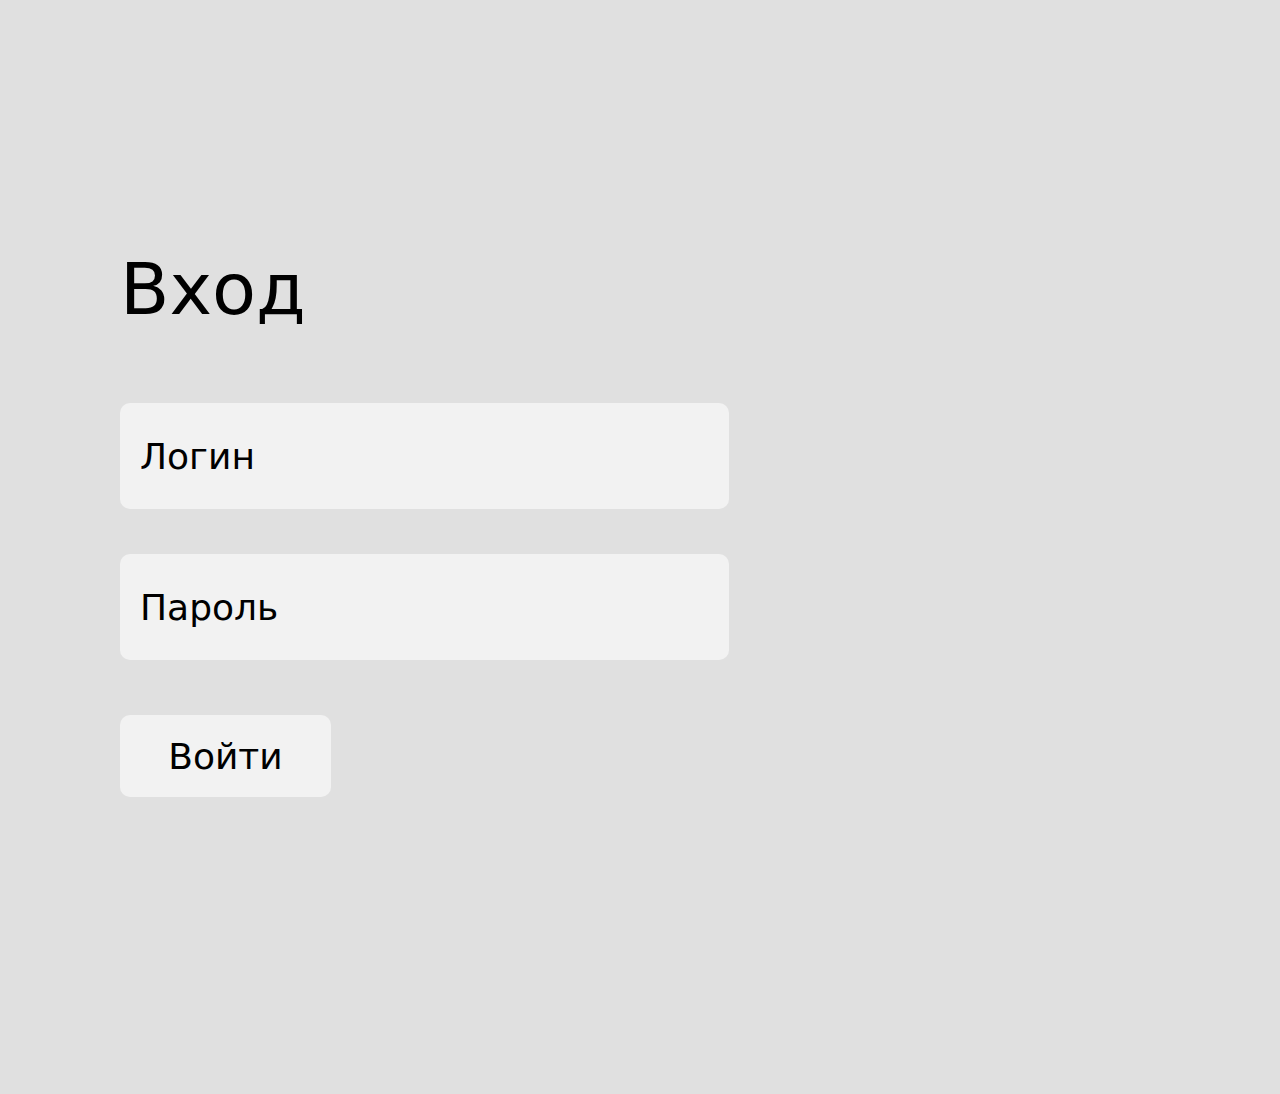
<file: voice-xml/e1/index.html>
<!DOCTYPE html>
<html lang="en">
<head>
    <meta charset="UTF-8">
    <meta http-equiv="X-UA-Compatible" content="IE=edge">
    <meta name="viewport" content="width=device-width, initial-scale=1.0">
    <title>вход</title>
    <link rel="stylesheet" href="style(1).css">
</head>
<body>
    <header>Вход</header>
    <h1 class="username">Логин</h1>
    <h1 class="password">Пароль</h1>
    <h2 class="log-in">Войти</h2>
</body>
</html>
</file>
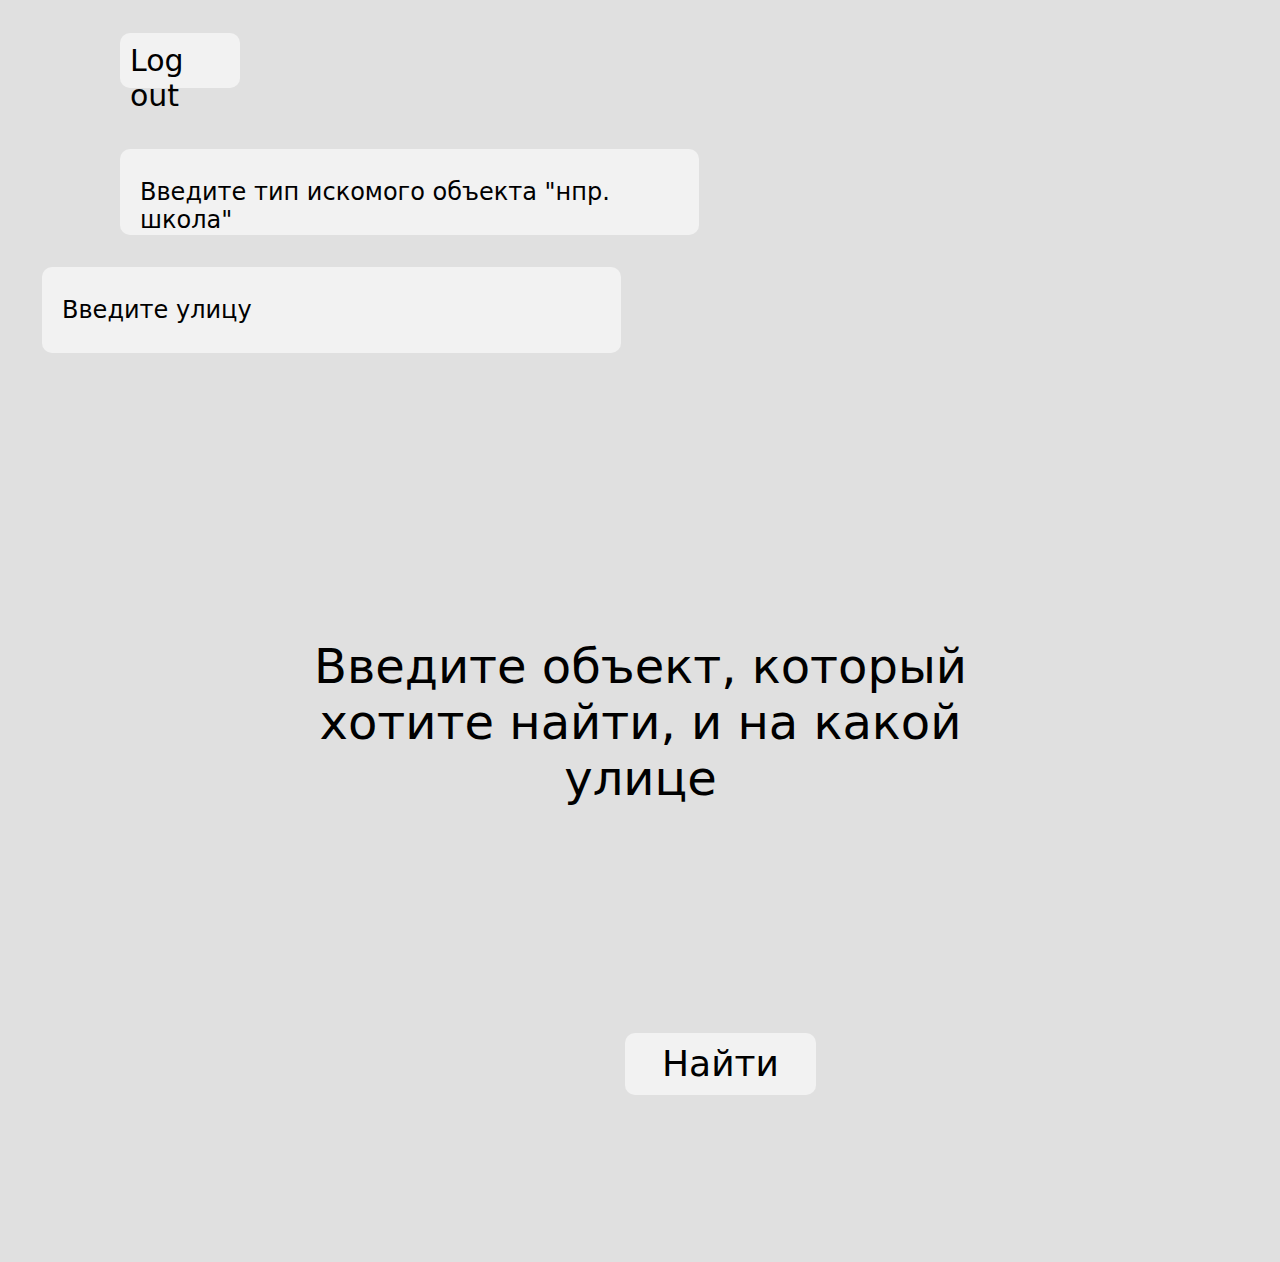
<file: voice-xml/e2/index2.html>
<!DOCTYPE html>
<html lang="en">
<head>
    <meta charset="UTF-8">
    <meta http-equiv="X-UA-Compatible" content="IE=edge">
    <meta name="viewport" content="width=device-width, initial-scale=1.0">
    <title>ввод данных</title>
    <link rel="stylesheet" href="style(2).css">
</head>
<body>
 <header class="log-out">Log out</header>
 <section>
  <div>
<h1 class="object">Введите тип искомого объекта "нпр. школа"</h1>
<h1 class="street">Введите улицу</h1>
<p>Введите объект, который хотите найти, и на какой улице</p>
<h2>Найти</h2>
  </div>
 </section>
</body>
</html>
</file>
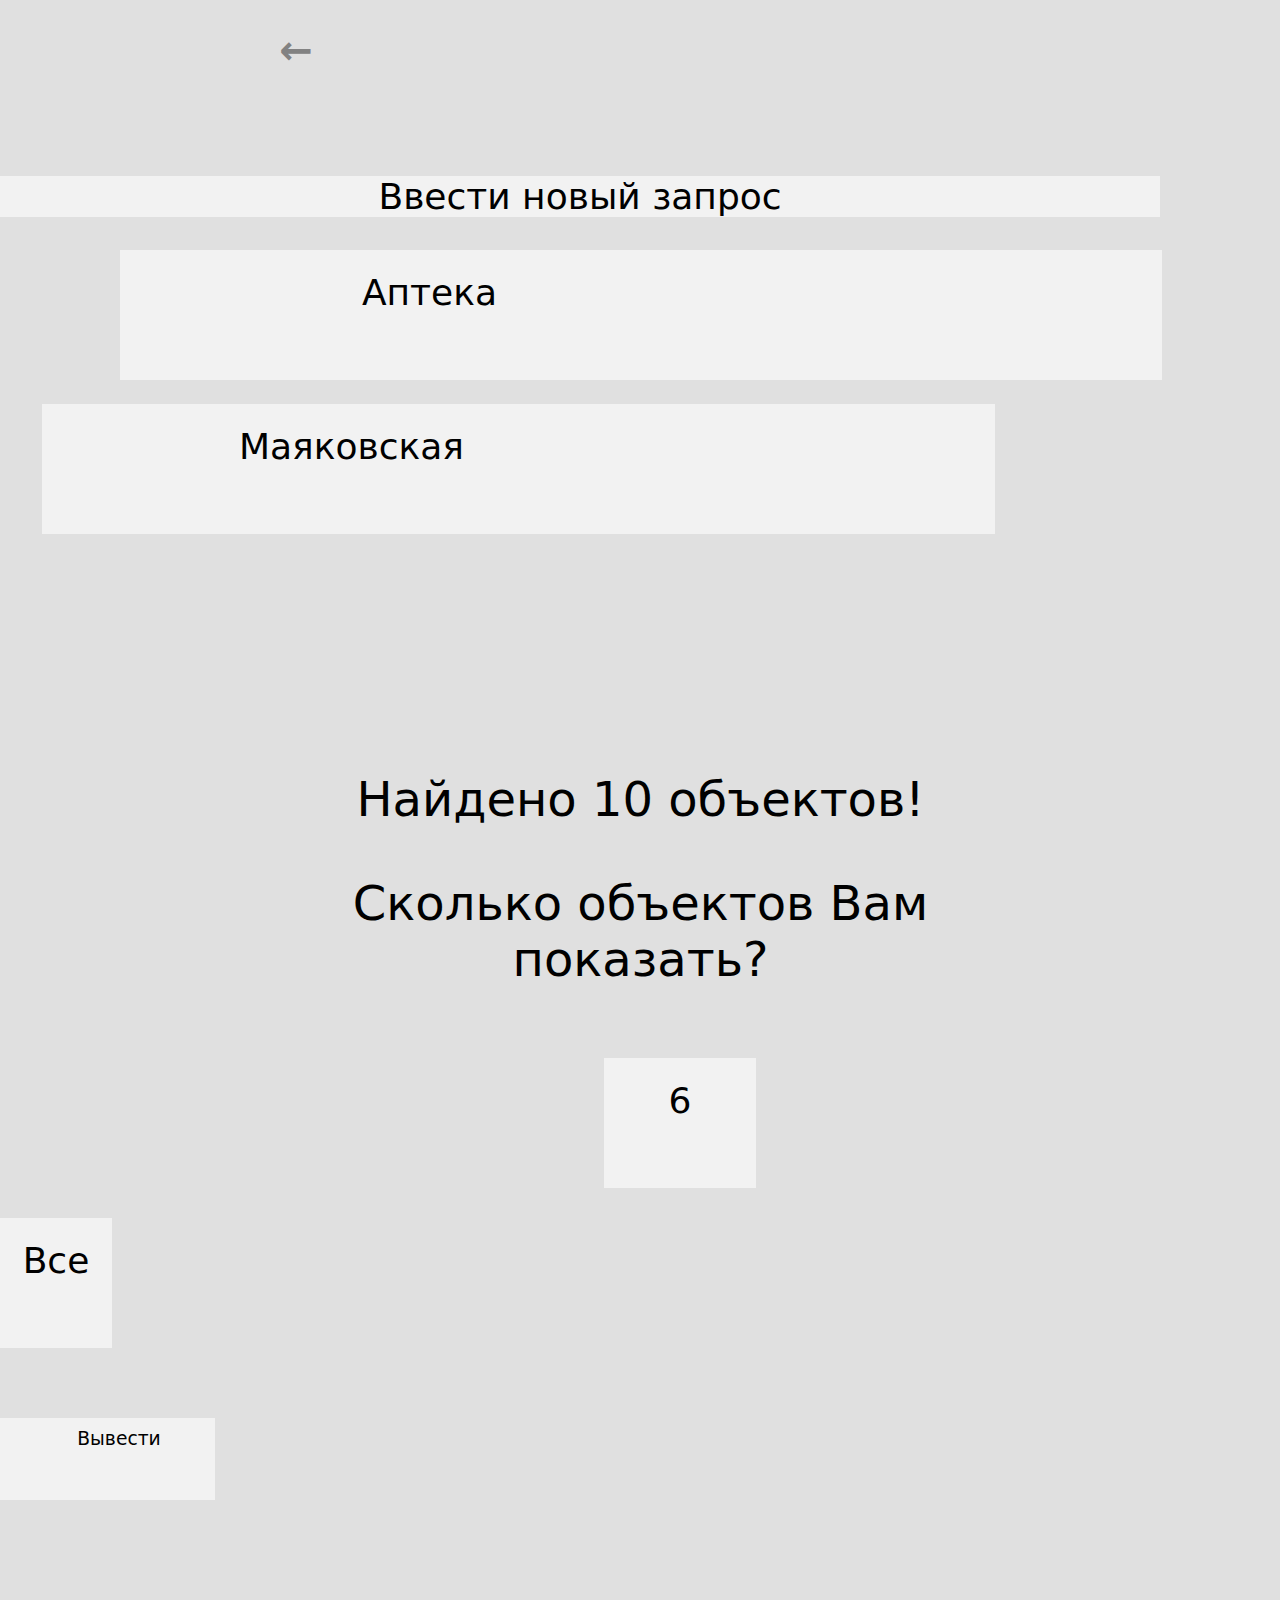
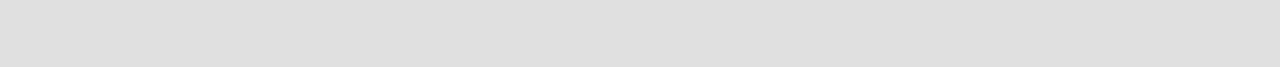
<file: voice-xml/e3/index3.html>
<!DOCTYPE html>
<html lang="en">
<head>
    <meta charset="UTF-8">
    <meta http-equiv="X-UA-Compatible" content="IE=edge">
    <meta name="viewport" content="width=device-width, initial-scale=1.0">
    <title>итог</title>
    <link rel="stylesheet" href="style(3).css">
</head>
<body>
    <header>
    <section>
    <div>
        <h1 class="go-back">&#8592;</h1>
        <h1 class="new-search">Ввести новый запрос</h1>
    </div>
    </section>
    </header>

<section>
<div>
    <h1 class="object">Аптека</h1>
    <h1 class="address">Маяковская</h1>
</div>
</section>

<p class="p-1">Найдено 10 объектов!</p>
<p class="p-2">Сколько объектов Вам показать?</p>
<section>
<div class="">
<h2 class="six-results">6</h2>
<h2 class="all-results">Все</h2>
</div>
</section>

<h3>Вывести</р3>

</body>
</html>
</file>
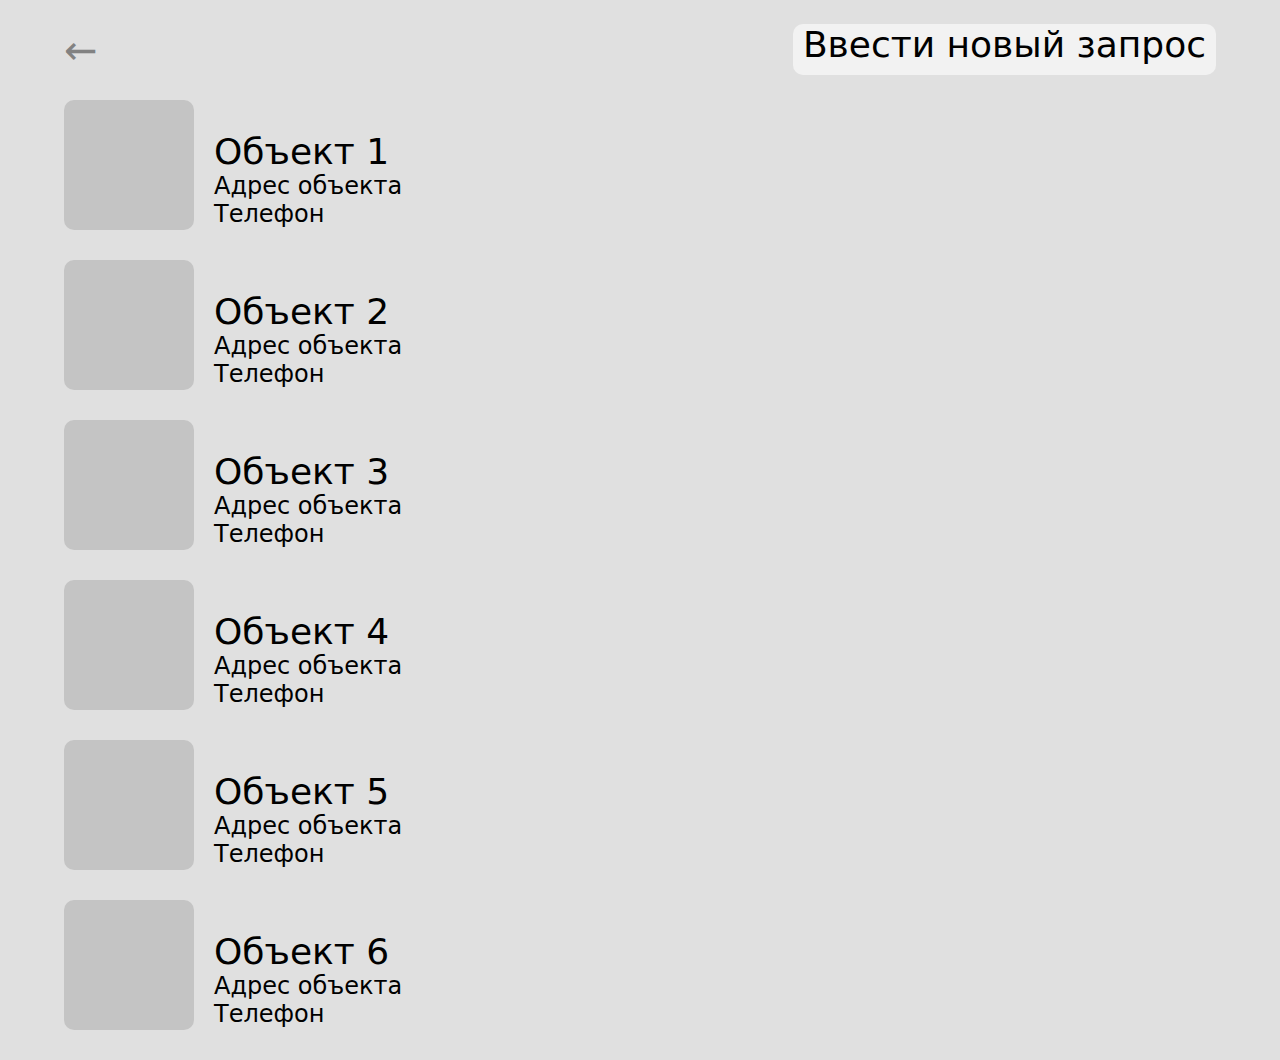
<file: voice-xml/e4/index4.html>
<!DOCTYPE html>
<html lang="en">

<head>
    <meta charset="UTF-8">
    <meta http-equiv="X-UA-Compatible" content="IE=edge">
    <meta name="viewport" content="width=device-width, initial-scale=1.0">
    <title>список</title>
    <link rel="stylesheet" href="style(4).css">
</head>

<body>



    <header class="arrow">
        <div class="container">
            <section>
                <div class="header">
                    <h1 class="go-back">&#8592;</h1>
                    <h1 class="new-search">Ввести новый запрос</h1>

            </section>
        </div>
    </header>
    <main>
        <section>
            <div class="container">
                <div class="obj-card">
                    <h1 class="object"></h1>
                    <div class="obj-text">
                        <p class="obj-name">Объект 1</p>
                        <p class="obj-address">Адрес объекта</p>
                        <p class="obj-number">Телефон</p>
                    </div>
                </div>
                <div class="obj-card">
                    <h1 class="object"></h1>
                    <div class="obj-text">
                        <p class="obj-name">Объект 2</p>
                        <p class="obj-address">Адрес объекта</p>
                        <p class="obj-number">Телефон</p>
                    </div>
                </div>
                <div class="obj-card">
                    <h1 class="object"></h1>
                    <div class="obj-text">
                        <p class="obj-name">Объект 3</p>
                        <p class="obj-address">Адрес объекта</p>
                        <p class="obj-number">Телефон</p>
                    </div>
                </div>
                <div class="obj-card">
                    <h1 class="object"></h1>
                    <div class="obj-text">
                        <p class="obj-name">Объект 4</p>
                        <p class="obj-address">Адрес объекта</p>
                        <p class="obj-number">Телефон</p>
                    </div>
                </div>
                <div class="obj-card">
                    <h1 class="object"></h1>
                    <div class="obj-text">
                        <p class="obj-name">Объект 5</p>
                        <p class="obj-address">Адрес объекта</p>
                        <p class="obj-number">Телефон</p>
                    </div>
                </div>
                <div class="obj-card">
                    <h1 class="object"></h1>
                    <div class="obj-text">
                        <p class="obj-name">Объект 6</p>
                        <p class="obj-address">Адрес объекта</p>
                        <p class="obj-number">Телефон</p>
                    </div>
                </div>
            </div>


        </section>
    </main>
    </div>
</body>

</html>
</file>
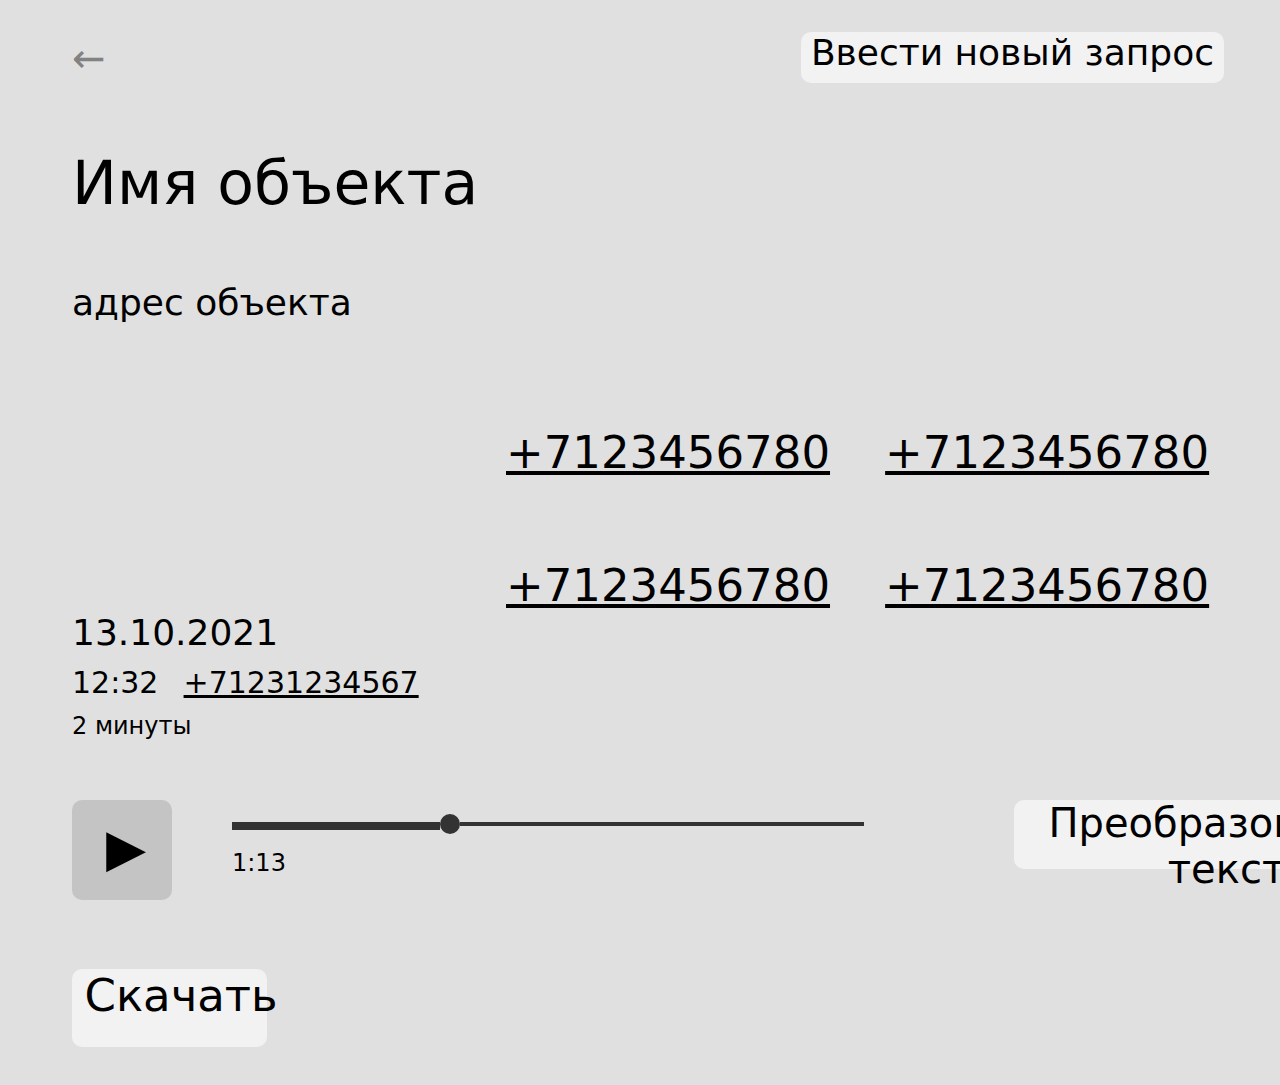
<file: voice-xml/e5/index5.html>
<!DOCTYPE html>
<html lang="en">

<head>
    <meta charset="UTF-8">
    <meta http-equiv="X-UA-Compatible" content="IE=edge">
    <meta name="viewport" content="width=device-width, initial-scale=1.0">
    <title>объект</title>
    <link rel="stylesheet" href="style(5).css">
    </link>
</head>

<body>
    <div class="container-b">
    <header class="arrow">
            <section>
                <div class="header">
                    <h1 class="go-back">&#8592;</h1>
                    <h1 class="new-search">Ввести новый запрос</h1>
                </div>
            </section>
    </header>
    <main>
        <div class="container-m">
                <div class="container-m1">
                    <h1 class="name">Имя объекта</h1> <br>
                    <h1 class="address">адрес объекта</h1>
                </div>
                <div class="container-m2">
                        <h1 class="num-1">+7123456780</h1>
                        <h1 class="num-2">+7123456780</h1>
                        <br>
                        <h1 class="num-3">+7123456780</h1>
                        <h1 class="num-4">+7123456780</h1>
                </div>
            </div>

                <p class="date">13.10.2021</p>
             <br>
                <p class="time">12:32</p>
                <p class="number">+71231234567</p>
            <br>
            <div class="m">
            <p class="minutes">2 минуты</p>
            </div>

    <div class="o">
        <div class="n">
            <div class="u">
                <h1 class="media">&#9656;</h1>
                </div>       
                <div class="br">
                <h1 class="playing-1"></h1> <br> <p class="time-2">1:13</p> </div>
                <h1 class="playing-2"></h1>
                <h1 class="playing-3"></h1>
                <h1 class="transform">Преобразовать в текст</h1>
            </div>
        </div>
        <h1 class="download">Скачать</h1>
    </main>
    </div>
</body>

</html>
</file>
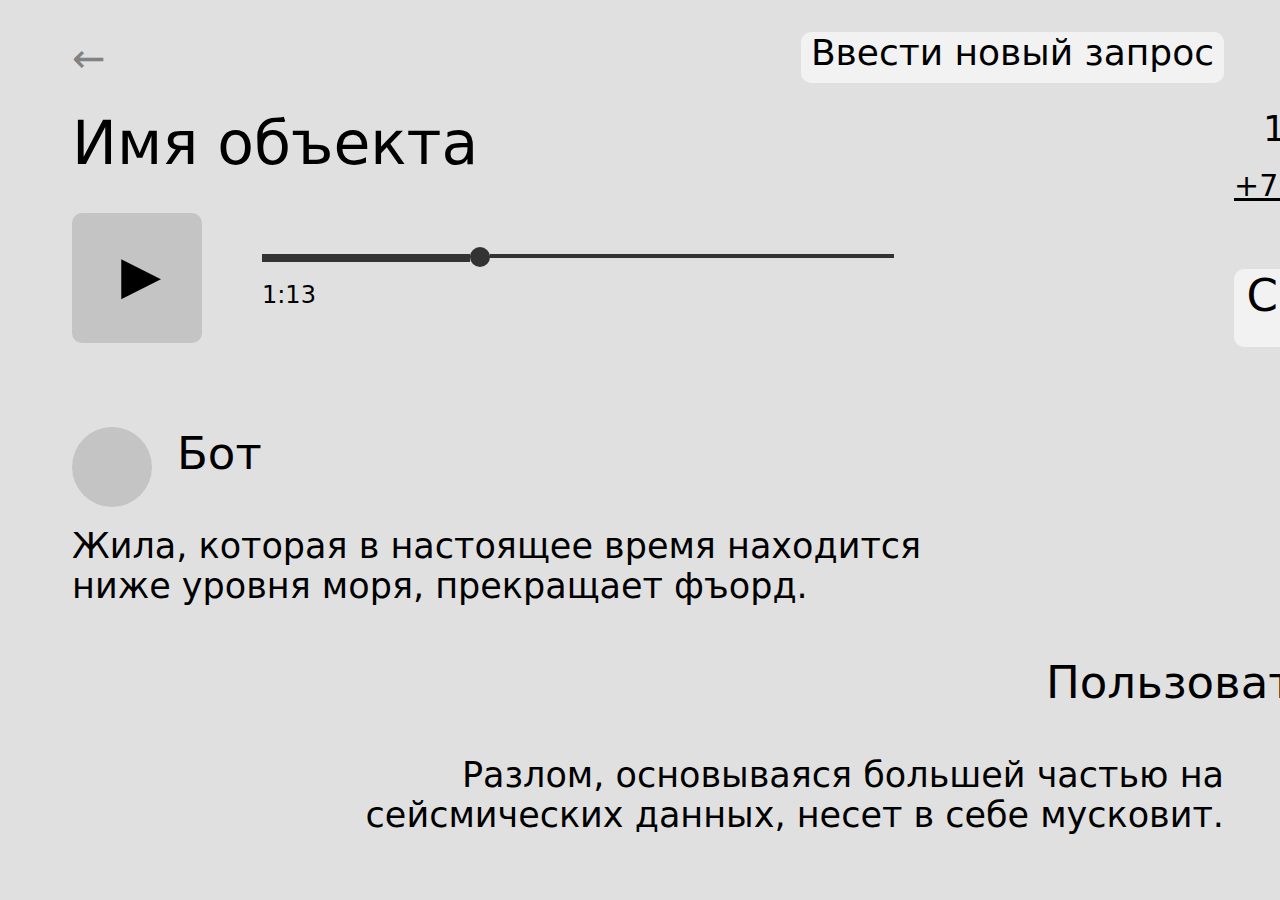
<file: voice-xml/e6/index6.html>
<!DOCTYPE html>
<html lang="en">

<head>
    <meta charset="UTF-8">
    <meta http-equiv="X-UA-Compatible" content="IE=edge">
    <meta name="viewport" content="width=device-width, initial-scale=1.0">
    <title>объект с чатом</title>
    <link rel="stylesheet" href="style(6).css">
</head>

<body>
    <div class="container-b">
        <header class="arrow">
            <section>
                <div class="header">
                    <h1 class="go-back">&#8592;</h1>
                    <h1 class="new-search">Ввести новый запрос</h1>
                </div>
            </section>
        </header>


        <main>
            <div class="container-m">
                <div class="container-m0">
                    <div class="container-m1">
                        <h1 class="name">Имя объекта</h1>
                        <br>
                        <div class="o">
                            <div class="u">
                                <h1 class="media">&#9656;</h1>
                            </div>
                            <div class="d">
                                <div class="br">
                                    <h1 class="playing-1"></h1> <br>
                                    <p class="time-2">1:13</p>
                                </div>
                                <h1 class="playing-2"></h1>
                                <h1 class="playing-3"></h1>
                            </div>
                        </div>


                    </div>
                    <div class="container-m2">
                        <p class="date">13.10.2021</p>
                        <br>
                        <p class="number">+71231234567</p>
                        <br>
                        <p class="minutes">2 минуты</p>
                        <br>
                        <h1 class="download">Скачать</h1>
                    </div>
                </div>
            </div>

            <div class="s">
                <h1 class="bot-pfp"></h1>
                <h1 class="bot">Бот</h1>
            </div>
            <br>
            <p class="bot-text">Жила, которая в настоящее время находится <br> ниже уровня моря, прекращает фъорд. </p>

            <div class="x">
            <div class="c">
                <h1 class="user">Пользователь<h1>               
                <h1 class="user-pfp"></h1>
            </div>
            <br>
            <p class="user-text">Разлом, основываяся большей частью на <br> сейсмических данных, несет в себе мусковит.</p>
            </div>
        </main>
</body>

</html>
</file>
<file: voice-xml/e1/style(1).css>
body {
    background-color: #e0e0e0;
    margin: 0;
}
header {
    font-family: system-ui, -apple-system, BlinkMacSystemFont, 'Segoe UI', Roboto, Oxygen, Ubuntu, Cantarell, 'Open Sans', 'Helvetica Neue', sans-serif; 
    font-style: normal;
    font-weight: 300;
    font-size: 72px;
    margin-left: 120px;
    margin-right: 1162px;
    margin-top: 247px;
    margin-bottom: 72px;
}
    h1 {
    width: 579px;
    height: 86px;
    background-color: #f2f2f2;
    font-family: system-ui, -apple-system, BlinkMacSystemFont, 'Segoe UI', Roboto, Oxygen, Ubuntu, Cantarell, 'Open Sans', 'Helvetica Neue', sans-serif;
    font-weight: 100;
    padding: 10px 10px 10px 20px;
    border-radius: 10px;
    align-items: center;
    display: flex;
    flex-direction: row;
    font-size: 36px;
}
.username {
    margin-left: 120px;
    margin-right: 741px;
    margin-top: 0px;
    margin-bottom: 45px;
}
.password {
    margin-left: 120px;
    margin-right: 741px;
    margin-top: 0px;
    margin-bottom: 45px;
}
h2 {
    width: 191px;
    height: 62px;
    background-color: #f2f2f2;
    border-radius: 10px;
    display: flex;
    flex-direction: row;
    justify-content: center;
    align-items: center;
    padding: 10px;
    font-family: system-ui, -apple-system, BlinkMacSystemFont, 'Segoe UI', Roboto, Oxygen, Ubuntu, Cantarell, 'Open Sans', 'Helvetica Neue', sans-serif; 
    font-style: normal;
    font-weight: 400;
    font-size: 36px;
    margin-top: 55px;
    margin-left: 120px;
    margin-right: 1129px;
    margin-bottom: 297px;
}
</file>
<file: voice-xml/e2/style(2).css>
* {
    box-sizing: border-box;
}
body {
    background-color: #e0e0e0;
    color: #000000;
    margin: 0;
    padding: 0;
    border-radius: 10px;
    font-family: system-ui, -apple-system, BlinkMacSystemFont, 'Segoe UI', Roboto, Oxygen, Ubuntu, Cantarell, 'Open Sans', 'Helvetica Neue', sans-serif;
}
header {
background-color: #f2f2f2;
display: flex;
flex-direction: row;
align-items: flex-start;
width: 120px;
height: 55px;
justify-content: center;
padding: 10px 10px 10px 10px;
margin-top: 33px;
margin-bottom: 45px;
margin-left: 120px;
margin-right: 1200px;

font-weight: 300;
font-size: 30px;

border-radius: 10px;
}
h1 {
    background-color: #f2f2f2;
    width: 579px;
    height: 86px;

    padding-right: 86px;
    padding-top: 29px;
    padding-bottom: 29px;
    padding-left: 20px;

    font-family: system-ui, -apple-system, BlinkMacSystemFont, 'Segoe UI', Roboto, Oxygen, Ubuntu, Cantarell, 'Open Sans', 'Helvetica Neue', sans-serif;
    font-weight: 100;
    font-size: 24px;
    line-height: 28px;
    border-radius: 10px;
    display: inline-block;
}
.object {
    margin-left: 120px;
    margin-right: 42px;
    border-radius: 10px;
    display: inline-block;
}
.street {
    margin-right: 120px;
    margin-left: 42px;
    margin-bottom: 237px;
    font-size: 24px;
}
p {
    font-family: system-ui, -apple-system, BlinkMacSystemFont, 'Segoe UI', Roboto, Oxygen, Ubuntu, Cantarell, 'Open Sans', 'Helvetica Neue', sans-serif;
    font-weight: 300;
    font-size: 48px;
    margin-bottom: 227px;
    margin-left: 304px;
    margin-right: 303px;
    text-align: center;
}
h2 {
    background-color: #f2f2f2;
    width: 191px;
    height: 62px;
    border-radius: 10px;

    display: flex;
    flex-direction: row;
    justify-content: center;
    align-items: center;

    font-family: system-ui, -apple-system, BlinkMacSystemFont, 'Segoe UI', Roboto, Oxygen, Ubuntu, Cantarell, 'Open Sans', 'Helvetica Neue', sans-serif;

    font-size: 36px;
    font-weight: 300;
    line-height: 42px;

    padding-top: 10px;
    padding-bottom: 10px;
    padding-left: 44px;
    padding-right: 44px;

    margin-bottom: 167px;
    margin-left: 625px;
    margin-right: 624px;
}
</file>
<file: voice-xml/e3/style(3).css>
body {
    background-color: #e0e0e0;
    box-sizing: border-box;
    display: inline-block;
    padding: 0;
    margin: 0;
    border-radius: 10px;
    text-align: center;
    font-family: system-ui, -apple-system, BlinkMacSystemFont, 'Segoe UI', Roboto, Oxygen, Ubuntu, Cantarell, 'Open Sans', 'Helvetica Neue', sans-serif;
}
.go-back {
    font-weight: 100px;
    font-size: 40px;
    color: #828282;
    display: inline-block;
    margin-left: 122px;
    margin-right: 810px;
    margin-bottom: 65px;
}
.new-search {
    font-weight: 300;
    font-size: 36px;
    background-color: #f2f2f2;
    margin-top: 38px;
    margin-bottom: 33px;
    margin-right: 120px;

    padding-left: 10px;
    padding-right: 10px;
    text-align: center;
}
.object, .address {
    background-color: #f2f2f2;
    width: 579px;
    height: 86px;
    font-weight: 300;
    font-size: 36px;
    padding-top: 22px;
    padding-bottom: 22px;
    padding-left: 20px;
    line-height: 42px;
}
.object {
    margin-left: 120px;
    padding-right: 443px;
}
.address {
    margin-left: 42px;
    margin-right: 120px;
    padding-right: 354px;
}
.p-1 {
    font-weight: 300;
    font-size: 48px;
    margin-top: 237px;
    margin-left: 348px;
    margin-right: 347px;
    text-align: center;
}
.p-2 {
    font-weight: 300;
    font-size: 48px;
    line-height: 56px;
    margin-left: 348px;
    margin-right: 347px;
    margin-bottom: 71px;
    text-align: center;
}
.six-results {
    background-color: #f2f2f2;
    width: 86px;
    height: 86px;
    text-align: center;
    font-weight: 300;
    font-size: 36px;
    line-height: 42px;
    padding-right: 33px;
    padding-left: 33px;
    padding-top: 22px;
    padding-bottom: 22px;
    margin-left: 604px;
    margin-right: 59px;
}
.all-results {
    background-color: #f2f2f2;
    width: 86px;
    height: 86px;
    text-align: center;
    font-weight: 300;
    font-size: 36px;
    line-height: 42px;
    padding-right: 13px;
    padding-left: 13px;
    padding-top: 22px;
    padding-bottom: 22px;
    margin-right: 605px;
}
h3 {
    background-color: #f2f2f2;
    width: 191px;
    height: 62px;

    margin-top: 70px;

    padding-top: 10px;
    padding-bottom: 10px;
    padding-left: 23.5px;
    padding-right: 23.5;

    font-weight: 300;
    font-size: 36;
    margin-bottom: 167px;
}
</file>
<file: voice-xml/e4/style(4).css>
body {
    width: 100%;
    background-color: #e0e0e0;
    box-sizing: border-box;
    padding: 0;
    margin: 0;
    font-family: system-ui, -apple-system, BlinkMacSystemFont, 'Segoe UI', Roboto, Oxygen, Ubuntu, Cantarell, 'Open Sans', 'Helvetica Neue', sans-serif;
}
header, h1, p {
   font-weight: 300;
}
.header {
    display: flex;
    justify-content: space-between;
}
.go-back {
font-size: 40px;
color: #828282;

display: inline-block;
}
.new-search {

font-weight: 300;
font-size: 36px;
background-color: #f2f2f2;
padding-left: 10px;
padding-right: 10px;
text-align: center;
display: inline-block;
border-radius: 10px;
}
.object {
    background-color: #c4c4c4;
    width: 130px;
    height: 130px;
    border-radius: 10px;
    margin-top: 0;
    margin-bottom: 30px;
    display: flex;
}


.obj-name {
    font-size: 36px;
    margin: 0;
}
.obj-card {
    gap:20px;
    display: flex;
    align-items: center;
}
.obj-address {
    font-size: 24px;
    margin: 0;
}
.obj-number {
    font-size: 24px;
    margin: 0;
}
.container {
    width: 90%;
    margin: 0 auto;
}
</file>
<file: voice-xml/e5/style(5).css>
body {
    width: 100%;
    background-color: #e0e0e0;
    box-sizing: border-box;
    font-family: system-ui, -apple-system, BlinkMacSystemFont, 'Segoe UI', Roboto, Oxygen, Ubuntu, Cantarell, 'Open Sans', 'Helvetica Neue', sans-serif;
}

.container-b {
    width: 90%;
    margin: 0 auto;
}

header, h1, p {
   font-weight: 300;
}
.header {
    display: flex;
    justify-content: space-between;
}
.go-back {
font-size: 40px;
color: #828282;

display: inline-block;
}
.new-search {

font-weight: 300;
font-size: 36px;
background-color: #f2f2f2;
padding-left: 10px;
padding-right: 10px;
text-align: center;
display: inline-block;
border-radius: 10px;
}
main {
    font-family: system-ui, -apple-system, BlinkMacSystemFont, 'Segoe UI', Roboto, Oxygen, Ubuntu, Cantarell, 'Open Sans', 'Helvetica Neue', sans-serif;
}
.container-m1 {
    display: inline-block;
}
.name {
    display: inline-block;
    font-weight: 400;
    font-size: 60px;
}
.address {
    display: inline-block;
    font-weight: 300;
    font-size: 36px;
    margin-bottom: 103px;
}
.num-1 {
    font-size: 45px;
    text-decoration: underline;
    display: inline-block;
    margin-top: 0;
    margin-right: 50px;
}
.num-2 {
    font-size: 45px;
    text-decoration: underline;
    display: inline-block;
    margin-top: 0;
}
.num-3 {
    font-size: 45px;
    text-decoration: underline;
    display: inline-block;
    margin-top: 50px;
    margin-right: 50px;
    margin-bottom: 0;
}
.num-4 {
    font-size: 45px;
    text-decoration: underline;
    display: inline-block;
    margin-top: 50px;
    margin-bottom: 0;
}
.container-m2 {
    display: inline-block;
    margin-left: 434px;
    font-weight: 300;
}
.date {
    font-weight: 400;
    font-size: 36px;
    display: inline-block;
    margin-top: 0;
    margin-bottom: 12px;
}
.f {
    display: flex;
    margin-bottom: 12px;
}
.time {
    font-weight: 300;
    font-size: 30px;
    display: inline-block;
    margin-top: 0;
    margin-bottom: 0;
    margin-right: 20px;
}
.number {
    font-weight: 300;
    font-size: 30px;
    display: inline-block;
    margin-top: 0;
    margin-bottom: 0;
    text-decoration: underline;
}
.minutes {
    font-weight: 300;
    font-size: 24px;
    display: inline-block;
    margin-top: 12px;
    margin-bottom: 60px;
}

.transform {
    font-weight: 300;
    font-size: 40px;
    background-color: #f2f2f2;
    width: 400px;
    height: 69px;
    padding-right: 12.5px;
    padding-left: 12.5px;
    text-align: center;
    display: inline-block;
    border-radius: 10px;
    margin-top: 0;
    justify-content: center;
    }
.download {
    font-weight: 300;
    font-size: 45px;
    background-color: #f2f2f2;
    width: 170px;
    height: 78px;
    padding-right: 12.5px;
    padding-left: 12.5px;
    text-align: center;
    display: inline-block;
    border-radius: 10px;
    margin-top: 68px;
}
.o {
    display: flex;
}
.u {
    display: flex;
    justify-content: center;
    align-items: center;
    width: 100px;
    height: 100px;
    border-radius: 10px;
    background-color: #c4c4c4;
    font-size: 40px;
}
.media {
    margin-top: 0;
    margin-bottom: 10px;
    margin-left: 8px;
}
.playing-1 {
    width: 200px;
    height: 0;
    border: 4px solid #333333;
    margin-bottom: 0;
    margin-left: 60px;
}
.playing-2 {
    width: 20px;
    height: 20px;
    border-radius: 50px;
    background-color: #333333;
    margin-top: 14px;
    margin-bottom: 0;
}
.playing-3 {
    width: 400px;
    height: 0;
    border: 2px solid #333333;
    margin-bottom: 0;
    margin-right: 150px;
}
.n {
    display: flex;
}
.time-2 {
    margin-left: 60px;
    font-size: 24px;
    margin-top: 0;
}
</file>
<file: voice-xml/e6/style(6).css>
body {
    width: 100%;
    background-color: #e0e0e0;
    box-sizing: border-box;
    font-family: system-ui, -apple-system, BlinkMacSystemFont, 'Segoe UI', Roboto, Oxygen, Ubuntu, Cantarell, 'Open Sans', 'Helvetica Neue', sans-serif;
}

.container-b {
    width: 90%;
    margin: 0 auto;
}

header,
h1,
p {
    font-weight: 300;
}

.header {
    display: flex;
    justify-content: space-between;
}

.go-back {
    font-size: 40px;
    color: #828282;

    display: inline-block;
}

.new-search {

    font-weight: 300;
    font-size: 36px;
    background-color: #f2f2f2;
    padding-left: 10px;
    padding-right: 10px;
    text-align: center;
    display: inline-block;
    border-radius: 10px;
}
main {
    font-family: system-ui, -apple-system, BlinkMacSystemFont, 'Segoe UI', Roboto, Oxygen, Ubuntu, Cantarell, 'Open Sans', 'Helvetica Neue', sans-serif;
}
.name {
    display: inline-block;
    font-weight: 400;
    font-size: 60px;
    margin: 0;
}
.u {
    display: flex;
    justify-content: center;
    align-items: center;
    width: 130px;
    height: 130px;
    border-radius: 10px;
    background-color: #c4c4c4;
    font-size: 40px;
}
.media {
    margin-top: 0;
    margin-bottom: 10px;
    margin-left: 8px;
}
.playing-1 {
    width: 200px;
    height: 0;
    border: 4px solid #333333;
    margin-bottom: 0;
    margin-left: 60px;
}
.playing-2 {
    width: 20px;
    height: 20px;
    border-radius: 50px;
    background-color: #333333;
    margin-top: 14px;
    margin-bottom: 0;
}
.playing-3 {
    width: 400px;
    height: 0;
    border: 2px solid #333333;
    margin-bottom: 0;
    margin-right: 150px;
}
.o {
    display: flex;
    margin-top: 35px;
}
.n {
    display: flex;
}
.time-2 {
    margin-left: 60px;
    font-size: 24px;
    margin-top: 0;
}
.date {
    text-align: right;
    font-weight: 400;
    font-size: 36px;
    margin: 0;
}
.number {
    text-align: right;
    font-weight: 300;
    font-size: 30px;
    text-decoration: underline;
    margin: 0;
}
.minutes {
    text-align: right;
    font-weight: 300;
    font-size: 24px;
    margin: 0;
}
.container-m0 {
    display: flex;
    justify-content: space-between;
}
.container-m1 {
    display: inline-block;
}
.container-m2 {
    display: inline-block;
    margin-left: 190px;
}
.download {
    font-weight: 300;
    font-size: 45px;
    background-color: #f2f2f2;
    width: 170px;
    height: 78px;
    padding-right: 12.5px;
    padding-left: 12.5px;
    text-align: center;
    display: inline-block;
    border-radius: 10px;
    margin-top: 0;
}
.d {
    margin-top: 20px;
    display: flex;
}

.bot-pfp {
    background-color: #c4c4c4;
    width: 80px;
    height: 80px;
    border-radius: 50px;
    margin: 0;
    margin-right: 25px;
}
.bot {
    font-weight: 400;
    font-size: 45px;
    margin: 0;
}
.s {
    display: flex;
    margin-top: 50px;
}
.bot-text {
    font-size: 35px;
    margin: 0;
}

.user-pfp {
    background-color: #c4c4c4;
    width: 80px;
    height: 80px;
    border-radius: 50px;
    margin: 0;
    margin-left: 25px;
}

.user {
    font-weight: 400;
    font-size: 45px;
    margin: 0;
    text-align: right;
}
.c {
    display: flex;    
    margin-top: 50px;
    margin-left: 974px;
}
.user-text {
    font-size: 35px;
    margin: 0;
    text-align: right;
}
</file>
